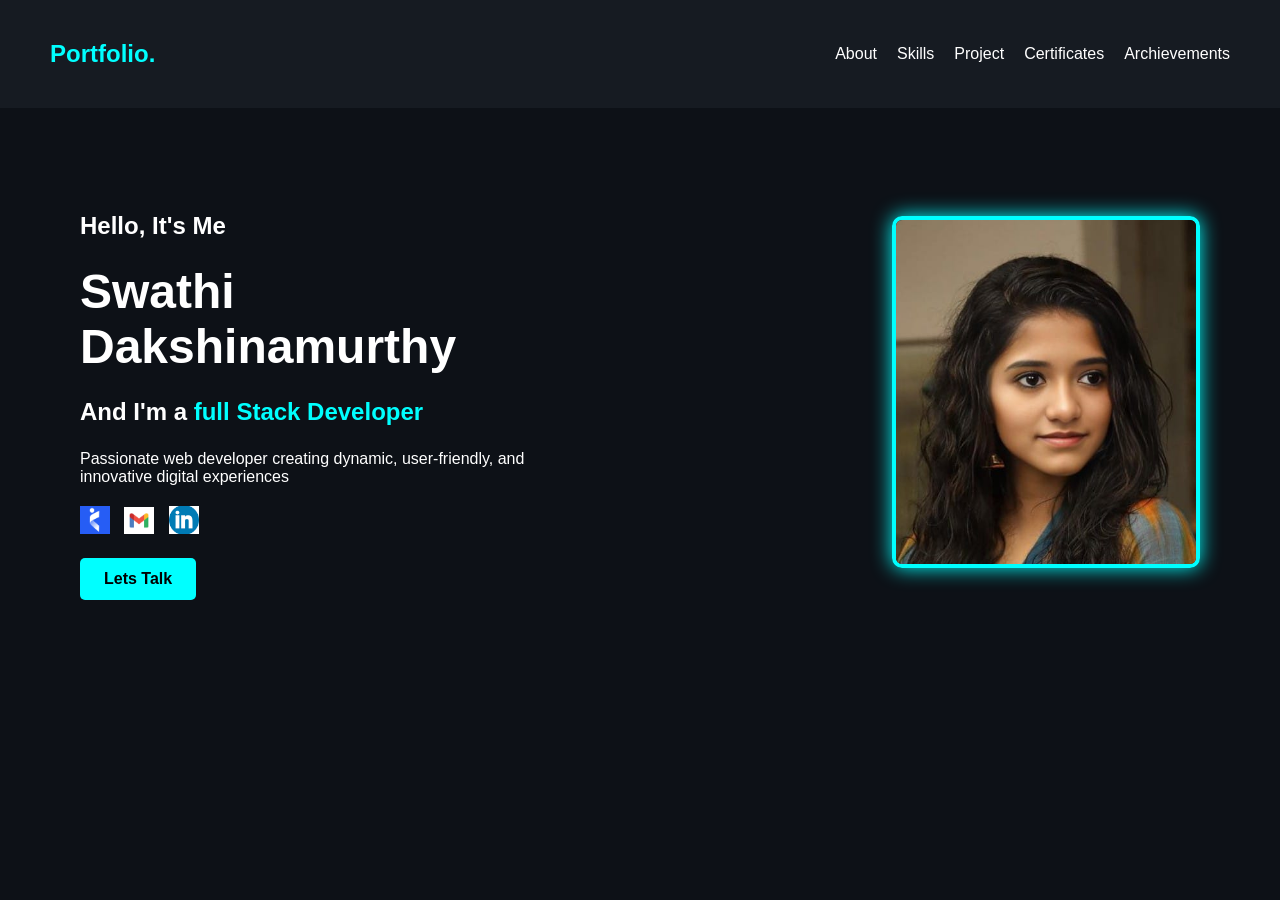
<file: index.html>
<!DOCTYPE html>
<html lang="en">
<head>
    <meta charset="UTF-8">
    <meta name="viewport" content="width=device-width, initial-scale=1.0">
    <title>Portfolio</title>
    <link rel="stylesheet" href="styles1.css">
</head>
<body>

    <header>
        <nav>
            <h2 class="logo">Portfolio.</h2>
            <ul class="nav-links">
                <li><a href="aboutme.html">About</a></li>
                <li><a href="skills.html">Skills</a></li>
                <li><a href="project.html">Project</a></li>
                <li><a href="certificate.html">Certificates</a></li>
                <li><a href="archievement.html">Archievements</a></li>
            </ul>
        </nav>
    </header>
    <section class="hero">
        <div class="hero-content">
            <h3>Hello, It's Me</h3>
            <h1>Swathi Dakshinamurthy</h1>
            <h3>And I'm a <span class="highlight">full Stack Developer</span></h3>
            <p>Passionate web developer creating dynamic, user-friendly, and innovative digital experiences</p>
            <div class="social-icons">
                <a href="https://www.naukri.com/mnjuser/profile"><img src="naukri.png" alt="Facebook"></a>

                <a href="swathiofficial9123@gmail.com"><img src="mail.png" alt="GMAIL"></a>
                <a href="https://www.linkedin.com/in/swathi-d-219498333"><img src="in.png" alt="LinkedIn"></a>
            </div>
            <a href="contactus.html" class="btn">Lets Talk </a>
        </div>
        <div class="hero-image">
            <img src="photo.jpeg" alt="Swathi">
        </div>
    </section>

    <script src="script.js"></script>
</body>
</html>
</file>
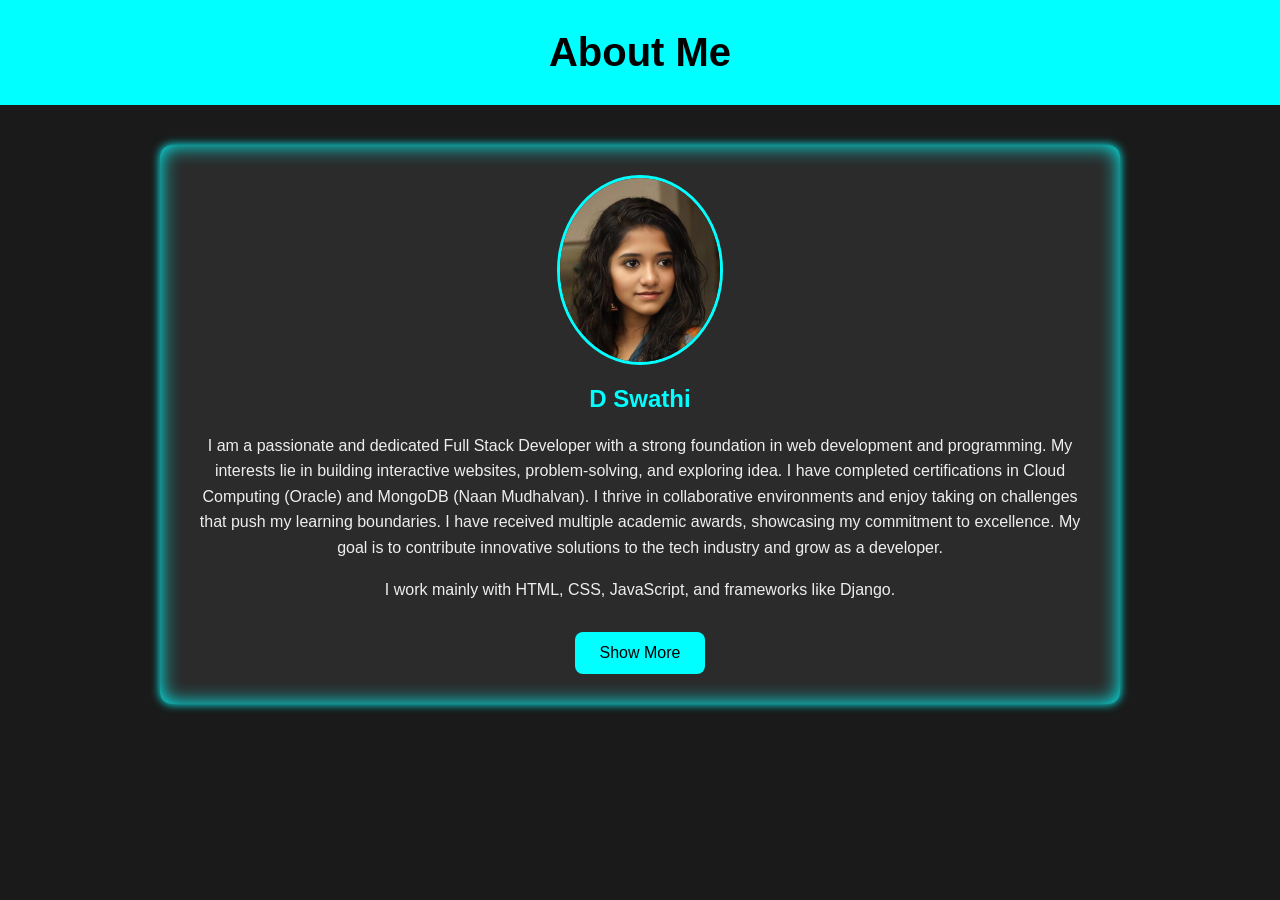
<file: aboutme.html>
<!DOCTYPE html>
<html lang="en">
<head>
  <meta charset="UTF-8">
  <title>About Me</title>
  <style>
    body {
      margin: 0;
      font-family: 'Segoe UI', sans-serif;
      background-color: #1a1a1a;
      color: #eee;
      overflow-x: hidden;
    }

    header {
      /*background: linear-gradient(90deg, #6a0dad, #8e2de2);*/
      background: linear-gradient(90deg,cyan,cyan);
      padding: 30px 20px;
      text-align: center;
      color: black;
      animation: slideInTop 1s ease-out;
    }

    h1 {
      font-size: 2.5em;
      margin: 0;
    }

    main {
      max-width: 900px;
      margin: 40px auto;
      padding: 30px;
      background: #2b2b2b;
      border-radius: 12px;
      /*box-shadow: 0 0 15px rgba(106, 13, 173, 0.4);*/
      box-shadow: 0 0 10px #0ff, 0 0 20px #0ff inset;
      /*border: 2px solid #0ff;*/
      
      animation: fadeIn 1.2s ease-in;
    }

    img.profile {
      width: 160px;
      border-radius: 50%;
      display: block;
      margin: 0 auto 20px;
      
      border: 3px solid #0ff;
     
      transition: transform 0.4s ease;
    }

    img.profile:hover {
      transform: scale(1.1);
    }

    h2, h3 {
      text-align: center;
      /*color: #d4a1ff;*/
      color:cyan;
    }

    p {
      line-height: 1.6;
      text-align: center;
    }

    button {
      display: block;
      margin: 30px auto 0;
      padding: 12px 25px;
      /*background: #6a0dad;*/
      background:cyan;
      /*color: white;*/
      color:black;
      border: none;
      border-radius: 8px;
      font-size: 16px;
      cursor: pointer;
      transition: background 0.3s ease, transform 0.2s ease;
    }

    button:hover {
      background: #8e2de2;
      transform: scale(1.05);
    }

    .hidden {
      display: none;
    }

    /* Animations */
    @keyframes fadeIn {
      from { opacity: 0; transform: translateY(20px); }
      to { opacity: 1; transform: translateY(0); }
    }

    @keyframes slideInTop {
      from { opacity: 0; transform: translateY(-50px); }
      to { opacity: 1; transform: translateY(0); }
    }

    #moreInfo {
      margin-top: 30px;
      animation: fadeIn 1s ease forwards;
    }
  </style>
</head>
<body>

  <header>
    <h1>About Me</h1>
  </header>

  <main>
    <img src="photo.jpeg" alt="My Photo" class="profile">
    <h2>D Swathi</h2>
    <p>  I am a passionate and dedicated Full Stack Developer with a strong foundation in web development and programming. My interests lie in building interactive websites, problem-solving, and exploring idea. I have completed certifications in Cloud Computing (Oracle) and MongoDB (Naan Mudhalvan). I thrive in collaborative environments and enjoy taking on challenges that push my learning boundaries. I have received multiple academic awards, showcasing my commitment to excellence. My goal is to contribute innovative solutions to the tech industry and grow as a developer.</p>
    <p>I work mainly with HTML, CSS, JavaScript, and frameworks like Django.</p>

    <button onclick="toggleMore()">Show More</button>

    <div id="moreInfo" class="hidden">
      <h3>More About Me</h3>
      <p>I am fresher in web development. I enjoy building responsive layouts, animations, and contributing to open-source projects.</p>
    </div>
  </main>

  <script>
    function toggleMore() { 
      const moreInfo = document.getElementById('moreInfo');
      const button = document.querySelector('button');

      if (moreInfo.classList.contains('hidden')) {
        moreInfo.classList.remove('hidden');
        button.textContent = 'Show Less';
      } else {
        moreInfo.classList.add('hidden');
        button.textContent = 'Show More';
      }
    }
  </script>

</body>
</html>
</file>
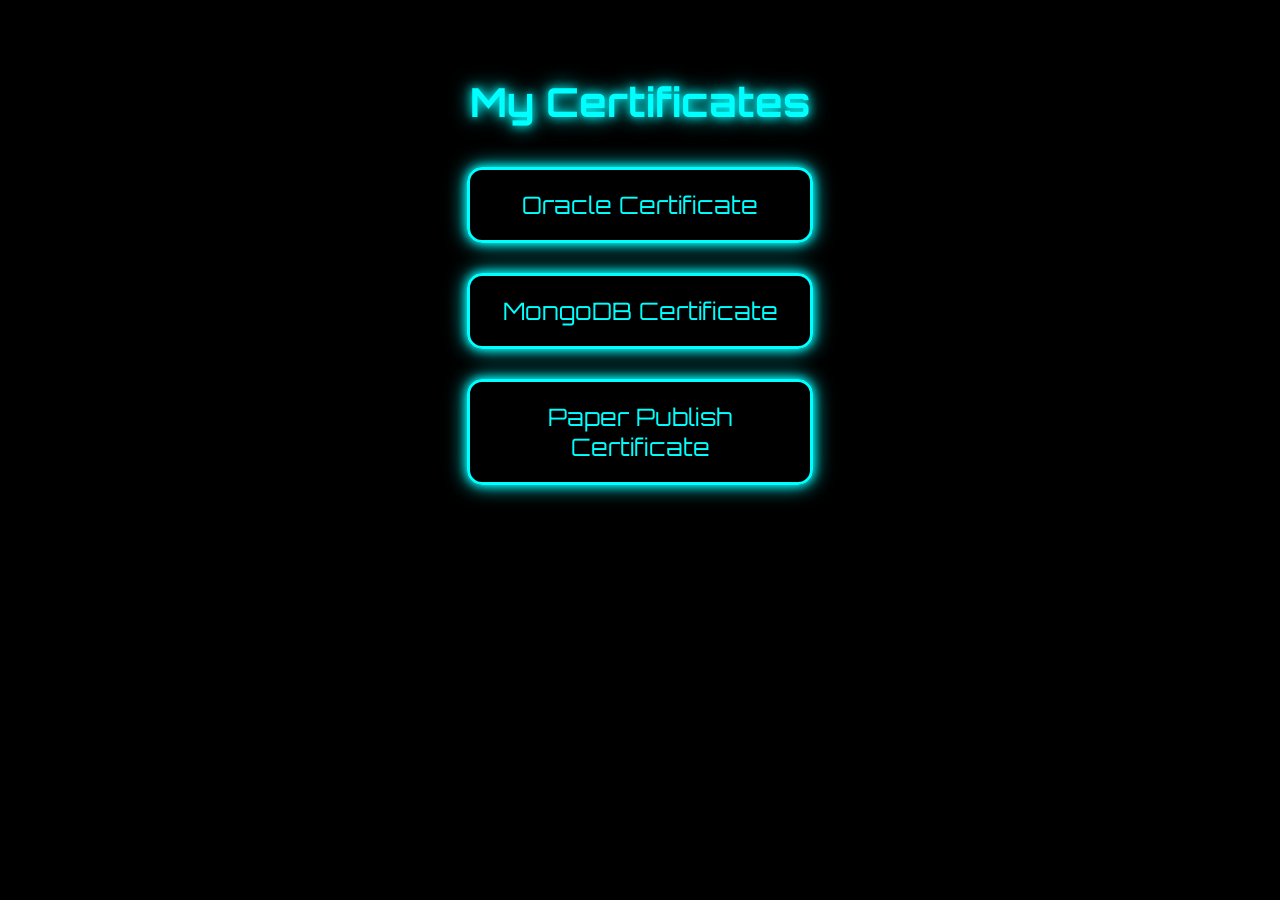
<file: certificate.html>
<!DOCTYPE html>
<html lang="en">
<head>
  <meta charset="UTF-8">
  <meta name="viewport" content="width=device-width, initial-scale=1">
  <title>Certificates</title>
  <link href="https://fonts.googleapis.com/css2?family=Orbitron:wght@500&display=swap" rel="stylesheet">
  <style>
    body {
      background-color:black;
      color: #0ff;
      font-family: 'Orbitron', sans-serif;
      text-align: center;
      margin: 0;
      padding: 50px 20px;
    }

    h1 {
      font-size: 2.5rem;
      text-shadow: 0 0 10px #0ff, 0 0 20px #0ff;
      margin-bottom: 40px;
    }

    .cert-container {
      display: flex;
      flex-direction: column;
      align-items: center;
      gap: 30px;
    }

    .cert-box {
      width: 300px;
      padding: 20px;
      border: 3px solid #0ff;
      border-radius: 15px;
      text-decoration: none;
      color: #0ff;
      font-size: 1.5rem;
      box-shadow: 0 0 10px #0ff, 0 0 20px #0ff;
      transition: all 0.3s ease;
    }

    .cert-box:hover {
      background-color: #0ff;
      color: black;
      box-shadow: 0 0 20px #0ff, 0 0 40px #0ff;
    }
  </style>
</head>
<body>

  <h1>My Certificates</h1>

  <div class="cert-container">
    <a href="cloud infrastructure certificate.jpeg "class="cert-box">Oracle Certificate</a>
    <a href="mongodb(certificate).jpeg" class="cert-box">MongoDB Certificate</a>
    <a href="paper.jpeg" class="cert-box">Paper Publish Certificate</a>
  </div>

</body>
</html>
</file>
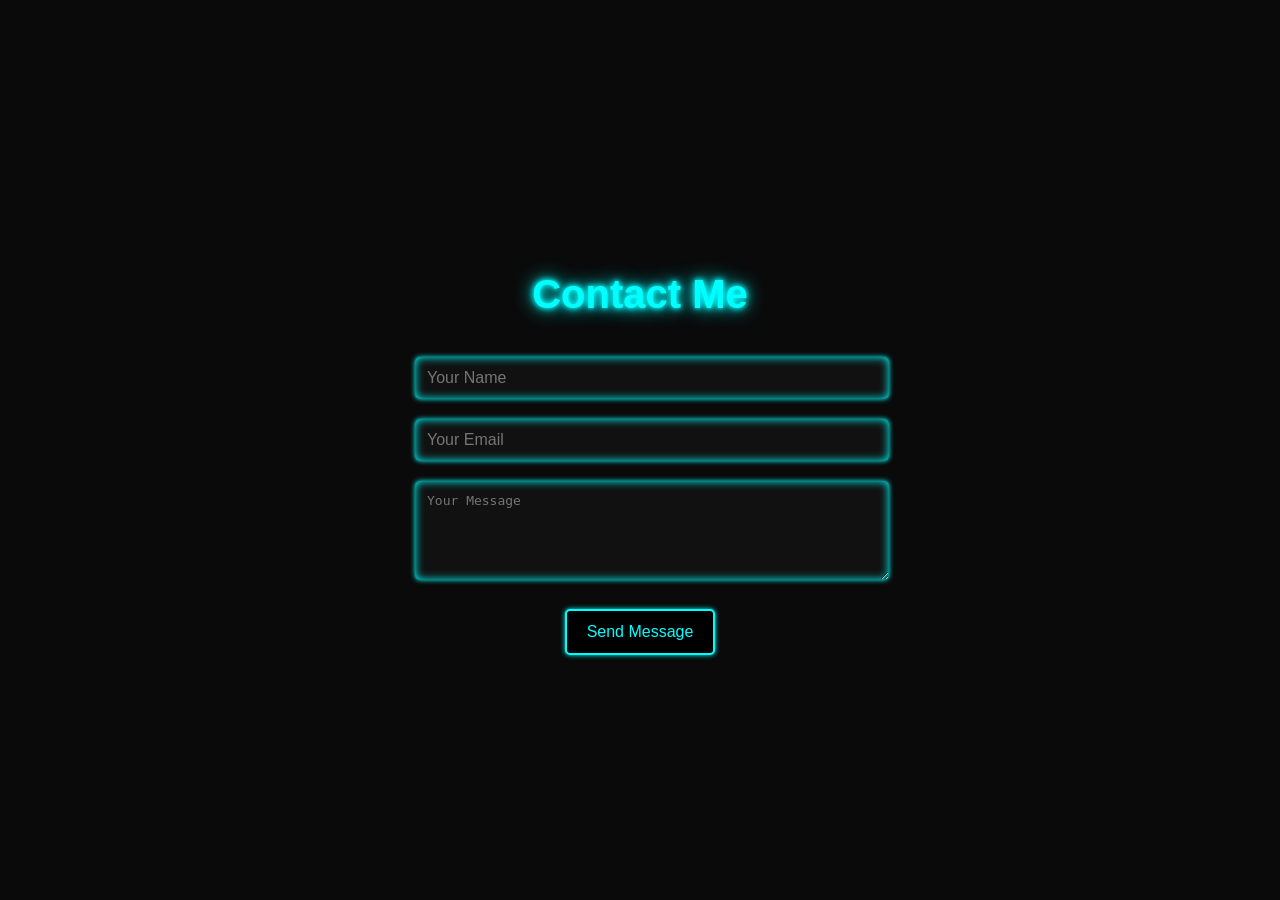
<file: contactus.html>
<!DOCTYPE html>
<html lang="en">
<head>
  <meta charset="UTF-8" />
  <meta name="viewport" content="width=device-width, initial-scale=1.0"/>
  <title>Contact - Neon Portfolio</title>
  <style>
    body {
      background-color: #0a0a0a;
      font-family: 'Arial', sans-serif;
      display: flex;
      align-items: center;
      justify-content: center;
      height: 100vh;
      margin: 0;
      color: #fff;
    }

    .container {
      width: 90%;
      max-width: 450px;
      text-align: center;
    }

    .neon-title {
      font-size: 2.5em;
      color: #0ff;
      text-shadow: 0 0 5px #0ff, 0 0 10px #0ff, 0 0 20px #0ff;
      margin-bottom: 30px;
    }

    form input, form textarea {
      width: 100%;
      margin: 10px 0;
      padding: 12px;
      border: none;
      outline: none;
      background: #111;
      color: #0ff;
      font-size: 1em;
      border-radius: 5px;
      box-shadow: 0 0 5px #0ff, 0 0 10px #0ff inset;
      transition: 0.3s;
    }

    form input:focus, form textarea:focus {
      box-shadow: 0 0 10px #0ff, 0 0 20px #0ff inset;
    }

    form button {
      margin-top: 15px;
      padding: 12px 20px;
      background: #000;
      color: #0ff;
      border: 2px solid #0ff;
      cursor: pointer;
      font-size: 1em;
      border-radius: 5px;
      box-shadow: 0 0 5px #0ff;
      transition: 0.3s;
    }

    form button:hover {
      background-color: #0ff;
      color: #000;
      box-shadow: 0 0 20px #0ff;
    }

    .success-message {
      color: lime;
      margin-top: 15px;
      display: none;
    }

    .error-message {
      color: red;
      margin-top: 15px;
      display: none;
    }
  </style>
</head>
<body>
  <div class="container">
    <h1 class="neon-title">Contact Me</h1>
    <form action="https://api.web3forms.com/submit" method="POST" id="contact-form">
      <input type="hidden" name="access_key" value="77df1cf1-68ec-496c-afa9-7d3e30f08b90">

      <input type="text" name="name" placeholder="Your Name" required />
      <input type="email" name="email" placeholder="Your Email" required />
      <textarea name="message" placeholder="Your Message" rows="5" required></textarea>

      <button type="submit">Send Message</button>

      <p class="success-message" id="success-msg">✅ Message sent successfully!</p>
      <p class="error-message" id="error-msg">❌ Something went wrong. Please try again.</p>
    </form>
  </div>

  <script>
    const form = document.getElementById("contact-form");
    const successMsg = document.getElementById("success-msg");
    const errorMsg = document.getElementById("error-msg");

    form.addEventListener("submit", function (e) {
      e.preventDefault();

      const formData = new FormData(form);

      fetch(form.action, {
        method: form.method,
        body: formData,
        headers: {
          'Accept': 'application/json'
        }
      }).then(response => {
        if (response.ok) {
          successMsg.style.display = "block";
          errorMsg.style.display = "none";
          form.reset();
        } else {
          response.json().then(data => {
            errorMsg.textContent = data.message || "❌ Submission failed.";
            errorMsg.style.display = "block";
            successMsg.style.display = "none";
          });
        }
      }).catch(() => {
        errorMsg.textContent = "❌ Network error.";
        errorMsg.style.display = "block";
        successMsg.style.display = "none";
      });
    });
  </script>
</body>
</html>
</file>
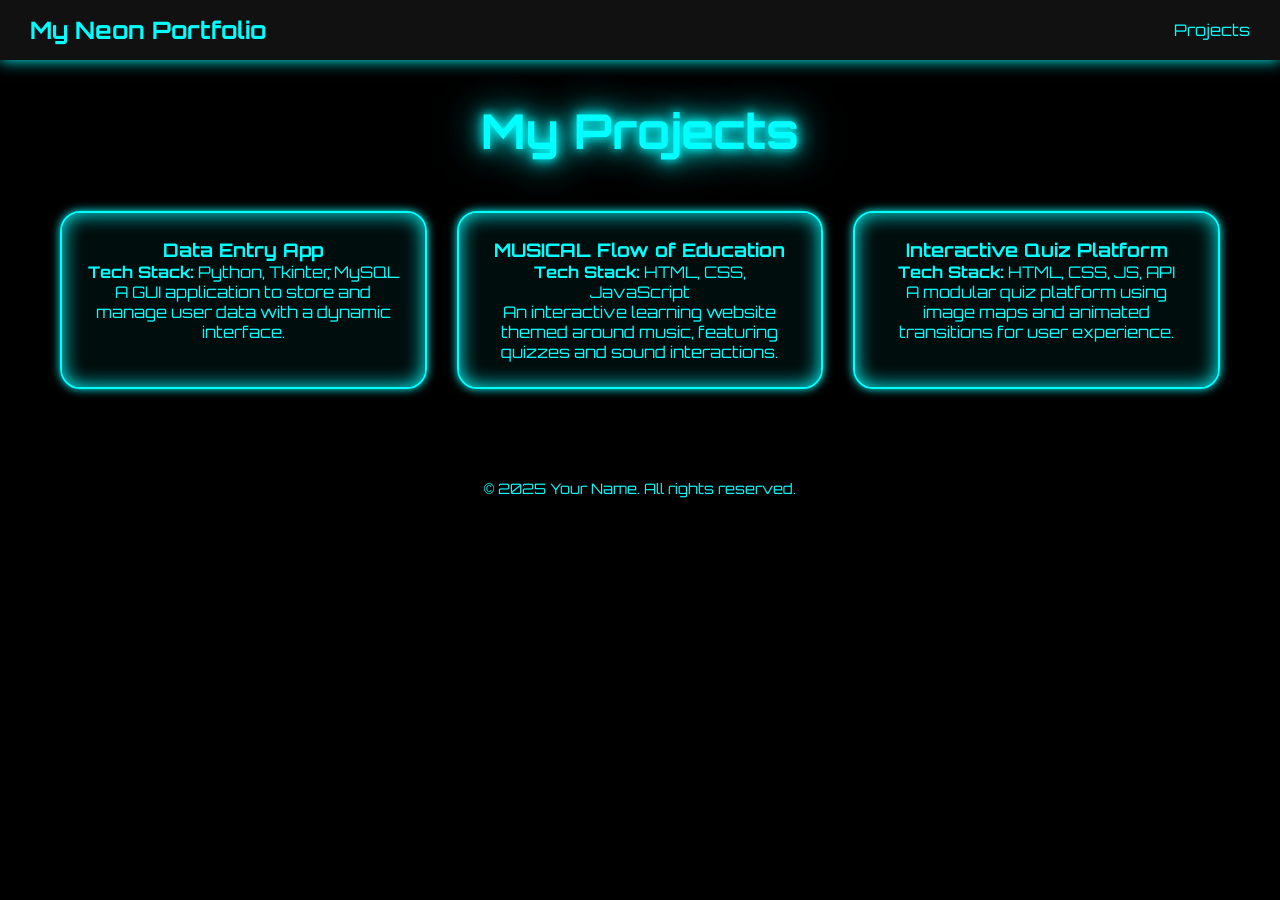
<file: project.html>
<!DOCTYPE html>
<html lang="en">
<head>
  <meta charset="UTF-8" />
  <meta name="viewport" content="width=device-width, initial-scale=1.0" />
  <title>Neon Portfolio Projects</title>
  <link href="https://fonts.googleapis.com/css2?family=Orbitron:wght@500&display=swap" rel="stylesheet">
  <style>
    /* Base Styling */
    * {
      margin: 0;
      padding: 0;
      box-sizing: border-box;
    }

    body {
      background-color: #000;
      font-family: 'Orbitron', sans-serif;
      color: #0ff;
    }

    /* Navbar */
    nav {
      background: #111;
      padding: 15px 30px;
      display: flex;
      justify-content: space-between;
      align-items: center;
      box-shadow: 0 0 15px #0ff;
      position: fixed;
      top: 0;
      width: 100%;
      z-index: 1000;
    }

    nav h1 {
      color: #0ff;
      font-size: 1.5rem;
    }

    nav a {
      color: #0ff;
      text-decoration: none;
      margin-left: 20px;
      transition: color 0.3s ease;
    }

    nav a:hover {
      color: #fff;
    }

    /* Section Styling */
    section {
      padding: 100px 20px 60px;
      max-width: 1200px;
      margin: auto;
      text-align: center;
    }

    .neon-heading {
      font-size: 3rem;
      text-shadow: 0 0 10px #0ff, 0 0 20px #0ff, 0 0 40px #0ff;
      margin-bottom: 50px;
    }

    .project-grid {
      display: grid;
      grid-template-columns: repeat(auto-fit, minmax(300px, 1fr));
      gap: 30px;
    }

    .project-card {
      background: rgba(0, 255, 255, 0.05);
      padding: 25px;
      border-radius: 20px;
      border: 2px solid #0ff;
      box-shadow: 0 0 10px #0ff, 0 0 20px #0ff inset;
      transition: transform 0.4s ease, box-shadow 0.4s ease;
      animation: pulse 2s infinite;
    }

    .project-card:hover {
      transform: scale(1.05);
      box-shadow: 0 0 20px #0ff, 0 0 40px #0ff inset;
    }

    @keyframes pulse {
      0%, 100% {
        box-shadow: 0 0 10px #0ff, 0 0 20px #0ff inset;
      }
      50% {
        box-shadow: 0 0 20px #0ff, 0 0 40px #0ff inset;
      }
    }

    footer {
      padding: 30px;
      text-align: center;
      color: #0ff;
      font-size: 0.9rem;
    }

    /* Responsive Spacing */
    @media (max-width: 600px) {
      nav {
        flex-direction: column;
        align-items: flex-start;
      }
      nav a {
        margin: 10px 0 0;
      }
    }
  </style>
</head>
<body>

  <!-- Navbar -->
  <nav>
    <h1>My Neon Portfolio</h1>
    <div>
      <a href="#projects">Projects</a>
    </div>
  </nav>

  <!-- Projects Section -->
  <section id="projects">
    <h2 class="neon-heading">My Projects</h2>
    <div class="project-grid">

      <div class="project-card">
        <h3>Data Entry App</h3>
        <p><strong>Tech Stack:</strong> Python, Tkinter, MySQL</p>
        <p>A GUI application to store and manage user data with a dynamic interface.</p>
      </div>

      <div class="project-card">
        <h3>MUSICAL Flow of Education</h3>
        <p><strong>Tech Stack:</strong> HTML, CSS, JavaScript</p>
        <p>An interactive learning website themed around music, featuring quizzes and sound interactions.</p>
      </div>

      <div class="project-card">
        <h3>Interactive Quiz Platform</h3>
        <p><strong>Tech Stack:</strong> HTML, CSS, JS, API</p>
        <p>A modular quiz platform using image maps and animated transitions for user experience.</p>
      </div>

    </div>
  </section>

  <!-- Footer -->
  <footer>
    &copy; 2025 Your Name. All rights reserved.
  </footer>

  <!-- Smooth Scroll JS -->
  <script>
    document.querySelectorAll('a[href^="#"]').forEach(anchor => {
      anchor.addEventListener('click', function(e) {
        e.preventDefault();
        document.querySelector(this.getAttribute('href')).scrollIntoView({
          behavior: 'smooth'
        });
      });
    });
  </script>
</body>
</html>
</file>
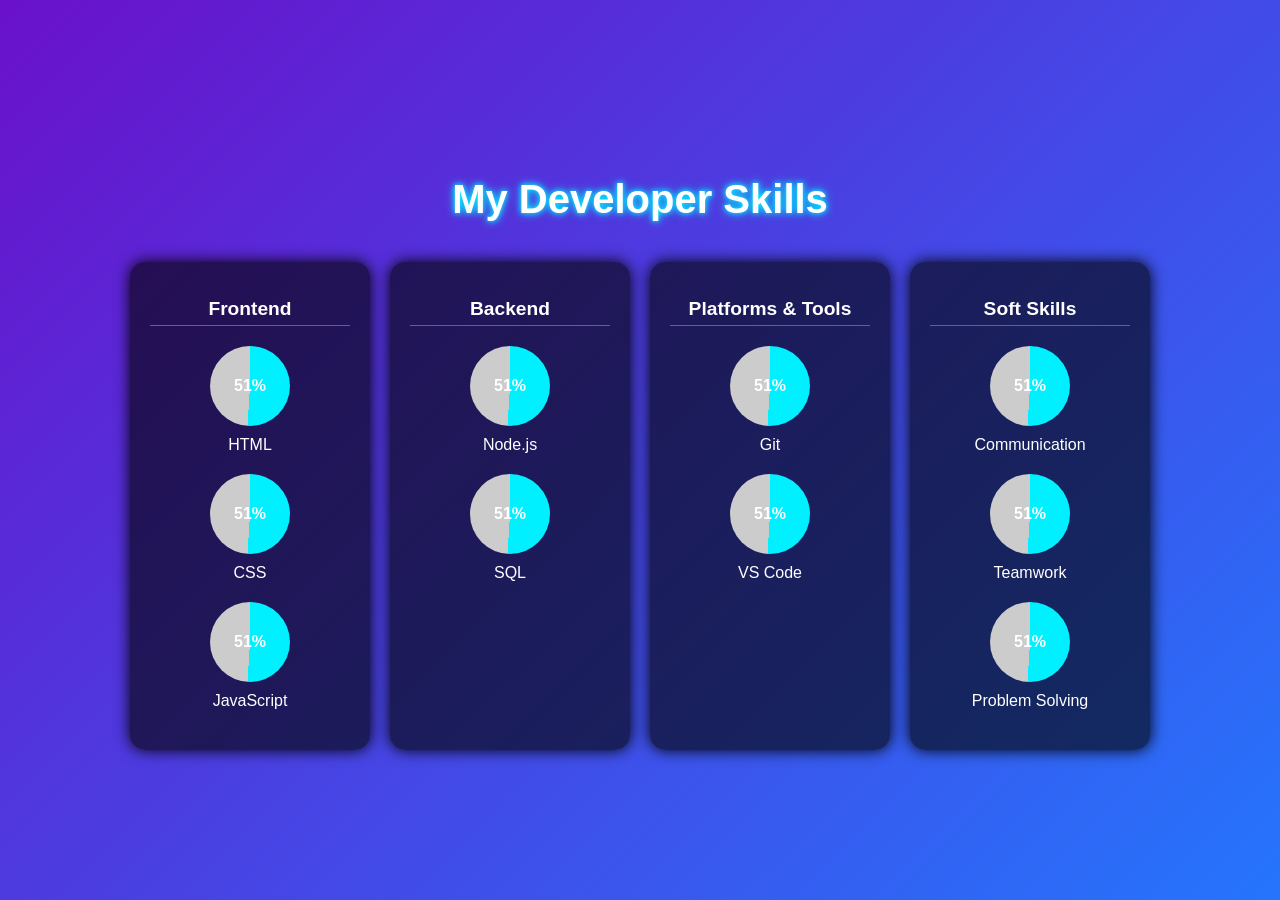
<file: skills.html>
<!DOCTYPE html>
<html lang="en">
<head>
  <meta charset="UTF-8">
  <meta name="viewport" content="width=device-width, initial-scale=1">
  <title>My Developer Skills</title>
  <style>
    /* Background with moving stars */
    body {
      margin: 0;
      font-family: 'Poppins', sans-serif;
      /*background: linear-gradient(135deg, #6a11cb, #2575fc);*/
      background: linear-gradient(135deg, #6a11cb, #2575fc);
      color: #fff;
      min-height: 100vh;
      display: flex;
      flex-direction: column;
      align-items: center;
      justify-content: center;
      overflow: hidden;
      position: relative;
    }

    /* Star background animation */
    .stars {
      position: absolute;
      top: 0;
      left: 0;
      right: 0;
      bottom: 0;
      z-index: -1;
      pointer-events: none;
      background: url('https://www.transparenttextures.com/patterns/starburst.png') repeat;
      animation: star-animation 50s linear infinite;
    }

    @keyframes star-animation {
      0% { background-position: 0 0; }
      100% { background-position: 500px 500px; }
    }

    /* Title */
    h1 {
      margin-bottom: 40px;
      font-size: 2.5rem;
      font-weight: bold;
      text-shadow: 0 0 5px #00f0ff, 0 0 10px #00f0ff;
    }

    /* Container */
    .skills-container {
      display: flex;
      flex-wrap: wrap;
      gap: 20px;
      justify-content: center;
    }

    /* Skill Card */
    .skill-card {
      background: rgba(0, 0, 0, 0.6);
      border-radius: 15px;
      padding: 20px;
      width: 200px;
      box-shadow: 0 0 15px #000;
      text-align: center;
      transition: transform 0.3s ease;
    }

    .skill-card h2 {
      margin-bottom: 20px;
      font-size: 1.2rem;
      border-bottom: 1px solid #666;
      padding-bottom: 5px;
    }

    /* Skill Item */
    .skill {
      margin-bottom: 20px;
      position: relative;
    }

    .circle {
      width: 80px;
      height: 80px;
      margin: 0 auto;
      border-radius: 50%;
      background: conic-gradient(#00f0ff 0%, #ccc 0%);
      display: flex;
      align-items: center;
      justify-content: center;
      font-weight: bold;
      font-size: 1rem;
      color: #fff;
      transition: all 0.4s ease;
    }

    .skill p {
      margin-top: 10px;
      font-size: 1rem;
    }

    /* Neon Glow on Hover */
    .skill-card:hover {
      transform: translateY(-10px);
      box-shadow: 0 0 15px 5px #00f0ff;
    }

    .skill-card:hover .circle {
      box-shadow: 0 0 20px 5px #00f0ff;
    }

  </style>
</head>

<body>

  <div class="stars"></div> <!-- Moving stars background -->

  <h1>My Developer Skills</h1>

  <div class="skills-container">
    <!-- Frontend -->
    <div class="skill-card">
      <h2>Frontend</h2>
      <div class="skill">
        <div class="circle" data-percent="95">0%</div>
        <p>HTML</p>
      </div>
      <div class="skill">
        <div class="circle" data-percent="90">0%</div>
        <p>CSS</p>
      </div>
      <div class="skill">
        <div class="circle" data-percent="92">0%</div>
        <p>JavaScript</p>
      </div>
    </div>

    <!-- Backend -->
    <div class="skill-card">
      <h2>Backend</h2>
      <div class="skill">
        <div class="circle" data-percent="85">0%</div>
        <p>Node.js</p>
      </div>
      <div class="skill">
        <div class="circle" data-percent="75">0%</div>
        <p>SQL</p>
      </div>
    </div>

    <!-- Platforms -->
    <div class="skill-card">
      <h2>Platforms & Tools</h2>
      <div class="skill">
        <div class="circle" data-percent="90">0%</div>
        <p>Git</p>
      </div>
      <div class="skill">
        <div class="circle" data-percent="95">0%</div>
        <p>VS Code</p>
      </div>
    </div>

    <!-- Soft Skills -->
    <div class="skill-card">
      <h2>Soft Skills</h2>
      <div class="skill">
        <div class="circle" data-percent="90">0%</div>
        <p>Communication</p>
      </div>
      <div class="skill">
        <div class="circle" data-percent="88">0%</div>
        <p>Teamwork</p>
      </div>
      <div class="skill">
        <div class="circle" data-percent="85">0%</div>
        <p>Problem Solving</p>
      </div>
    </div>
  </div>

  <script>
    // Animate circles
    document.querySelectorAll('.circle').forEach(circle => {
      let percent = circle.getAttribute('data-percent');
      let current = 0;
      let interval = setInterval(() => {
        if (current >= percent) {
          clearInterval(interval);
        } else {
          current++;
          circle.innerText = current + "%";
          circle.style.background = `conic-gradient(#00f0ff ${current * 3.6}deg, #ccc ${current * 3.6}deg)`;
        }
      }, 20);
    });
  </script>

</body>
</html>
</file>
<file: styles1.css>
/* General styles */
body {
    margin: 0;
    padding: 0;
    font-family: Arial, sans-serif;
    background-color: #0d1117;
    color: white;
}

/* Navigation Bar */
nav {
    display: flex;
    justify-content: space-between;
    align-items: center;
    padding: 20px 50px;
    background: #161b22;
}

.logo {
    font-size: 24px;
    font-weight: bold;
    color: cyan;
}

.nav-links {
    list-style: none;
    display: flex;
    gap: 20px;
}

.nav-links li {
    display: inline;
}

.nav-links a {
    text-decoration: none;
    color: white;
    font-weight: 500;
}

.nav-links a:hover {
    color: cyan;
}

/* Hero Section */
.hero {
    display: flex;
    justify-content: space-between;
    align-items: center;
    padding: 80px;
    text-align: left;
}

.hero-content {
    max-width: 500px;
}

.hero-content h1 {
    font-size: 48px;
    margin: 10px 0;
}

.hero-content h3 {
    font-size: 24px;
}

.hero-content .highlight {
    color: cyan;
    font-weight: bold;
}

.hero-content p {
    margin: 20px 0;
}

.social-icons {
    margin: 20px 0;
}

.social-icons a {
    margin-right: 10px;
    display: inline-block;
}

.social-icons img {
    width: 30px;
}

.btn {
    display: inline-block;
    padding: 12px 24px;
    background: cyan;
    color: #000;
    text-decoration: none;
    border-radius: 5px;
    font-weight: bold;
}

.btn:hover {
    background: #08f;
}

/* Hero Image */
.hero-image img {
    width: 300px;
    border-radius: 10px;
    border: 4px solid cyan;
    box-shadow: 0px 0px 20px cyan;
}
</file>
